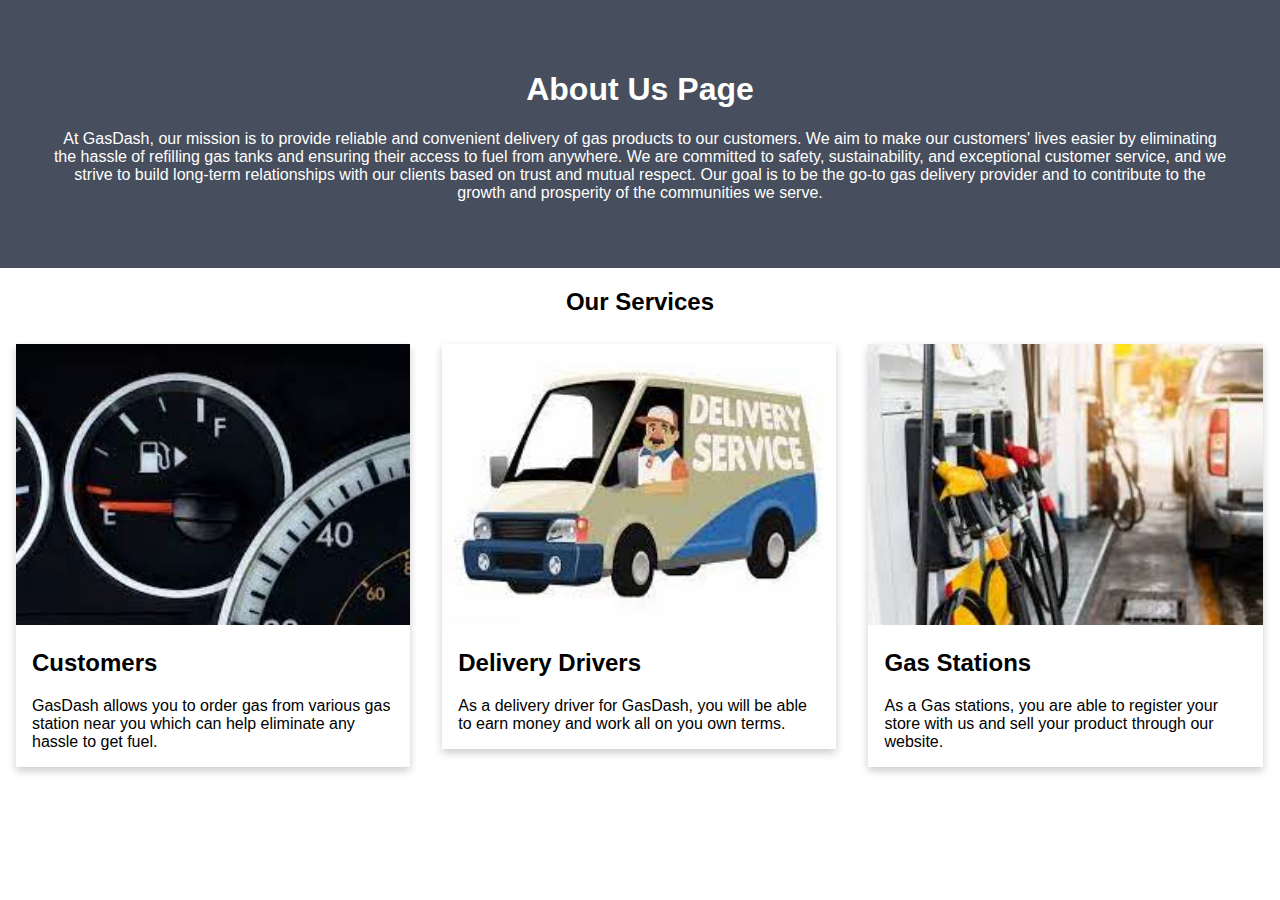
<file: about.html>
<!DOCTYPE html>
<html>
   <link rel="stylesheet" type="text/css" href="css/about.css">
<body>
  <div class="about-section">
  <h1>About Us Page</h1>
   <p>At GasDash, our mission is to provide reliable and convenient delivery of gas products to our customers. We aim to make our customers' lives easier by eliminating the hassle of refilling gas tanks and ensuring their access to fuel from anywhere. We are committed to safety, sustainability, and exceptional customer service, and we strive to build long-term relationships with our clients based on trust and mutual respect. Our goal is to be the go-to gas delivery provider and to contribute to the growth and prosperity of the communities we serve.</p>
</div>

<h2 style="text-align:center">Our Services</h2>
<div class="row">
  <div class="column">
    <div class="card">
      <img src="img/gastank.jpg" width="100%">
      <div class="container">
        <h2>Customers</h2>
        <p>GasDash allows you to order gas from various gas station near you which can help eliminate any hassle to get fuel.</p>
      </div>
    </div>
  </div>

  <div class="column">
    <div class="card">
      <img src="img/delivery.jpg" width="100%">
      <div class="container">
        <h2>Delivery Drivers</h2>
        <p>As a delivery driver for GasDash, you will be able to earn money and work all on you own terms.</p>
      </div>
    </div>
  </div>

  <div class="column">
    <div class="card">
      <img src="img/gasstation.jpg" width="100%">
      <div class="container">
        <h2>Gas Stations</h2>
        <p>As a Gas stations, you are able to register your store with us and sell your product through our website.</p>
      </div>
    </div>
  </div>
</div>
</body>
</html>
</file>
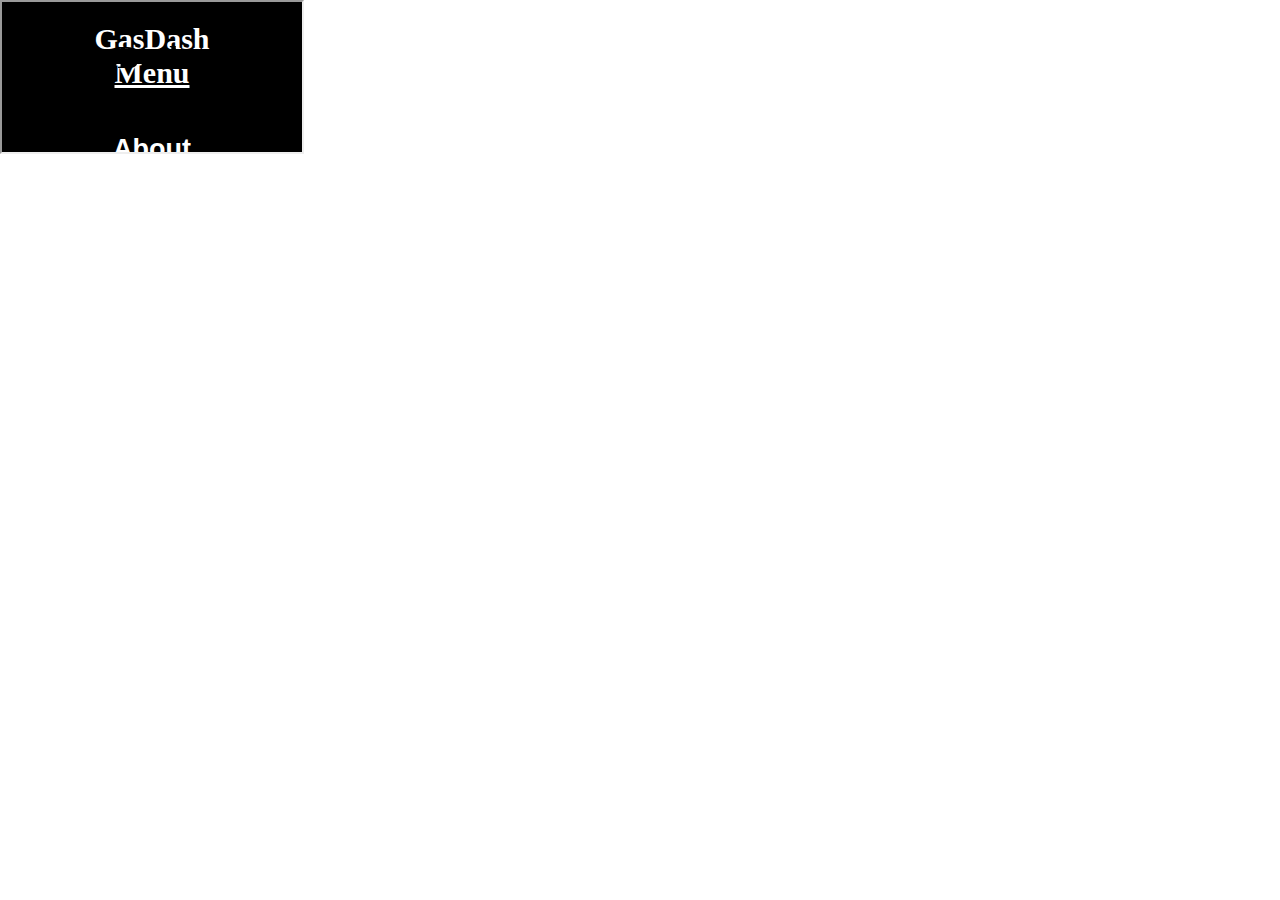
<file: home.html>
<!DOCTYPE HTML>
<html>
  <head>
    <title>GasDash</title>
    <link rel="icon" type="image/png" sizes="192x192" href="img/favicon.png" />
    <meta charset="utf-8" />
    <meta name="viewport" content="width=device-width" />
    <!--<script src="js/index.js"></script>-->
    <script src='js/menu.js'></script>
    <link rel="stylesheet" type="text/css" href="css/home.css" />
  </head>
  <iframe id='sidebar' src='sidebar.html'></iframe> <!-- Sidebar -->
  <body>
    <!-- Page Content -->
    <div id='page'>
      <!-- Header -->
      <div id='header'>
        <!-- Hamburger icon -->
        <div class='container' onclick="toggle(true);">
          <div class='bar1'></div>
          <div class='bar2'></div>
          <div class='bar3'></div>
        </div>
        <h1 id='name'>GasDash</h1>
      </div>
      <!-- Map -->
      <div id='map'>
      </div>
    </div>
    <!-- The actual page content (shifts to the right when menu is opened) -->

    <!-- The menu (expands and collapses)
    <div id="menu">
      <h1>GasDash <br />Menu</h1>
      <!-- Menu: enter filename for "about" page
      <a href="about.html">
        <button class="menuBtns"><h2>About</h2></button>
      </a>
      <!-- Menu: enter filename for "become a driver" page
      <a href="becomeDriver.html">
        <button class="menuBtns"><h2>Become a Driver</h2></button>
      </a>
      <!-- Menu: enter filename for "order gas" page 
      <a href="order.html">
        <button class="menuBtns"><h2>Order Gas</h2></button>
      </a>
      <!-- Menu: enter filename for "support" page 
      <a href="support.html">
        <button class="menuBtns"><h2>Support</h2></button>
      </a>
      <div id="filler">
        <h3>
          <a href="login.html" style="color: red">Log in</a> or
          <a href="signup.html" style="color: red">Sign up</a>
        </h3>
      </div>
    </div> -->
  </body>
</html>
</file>
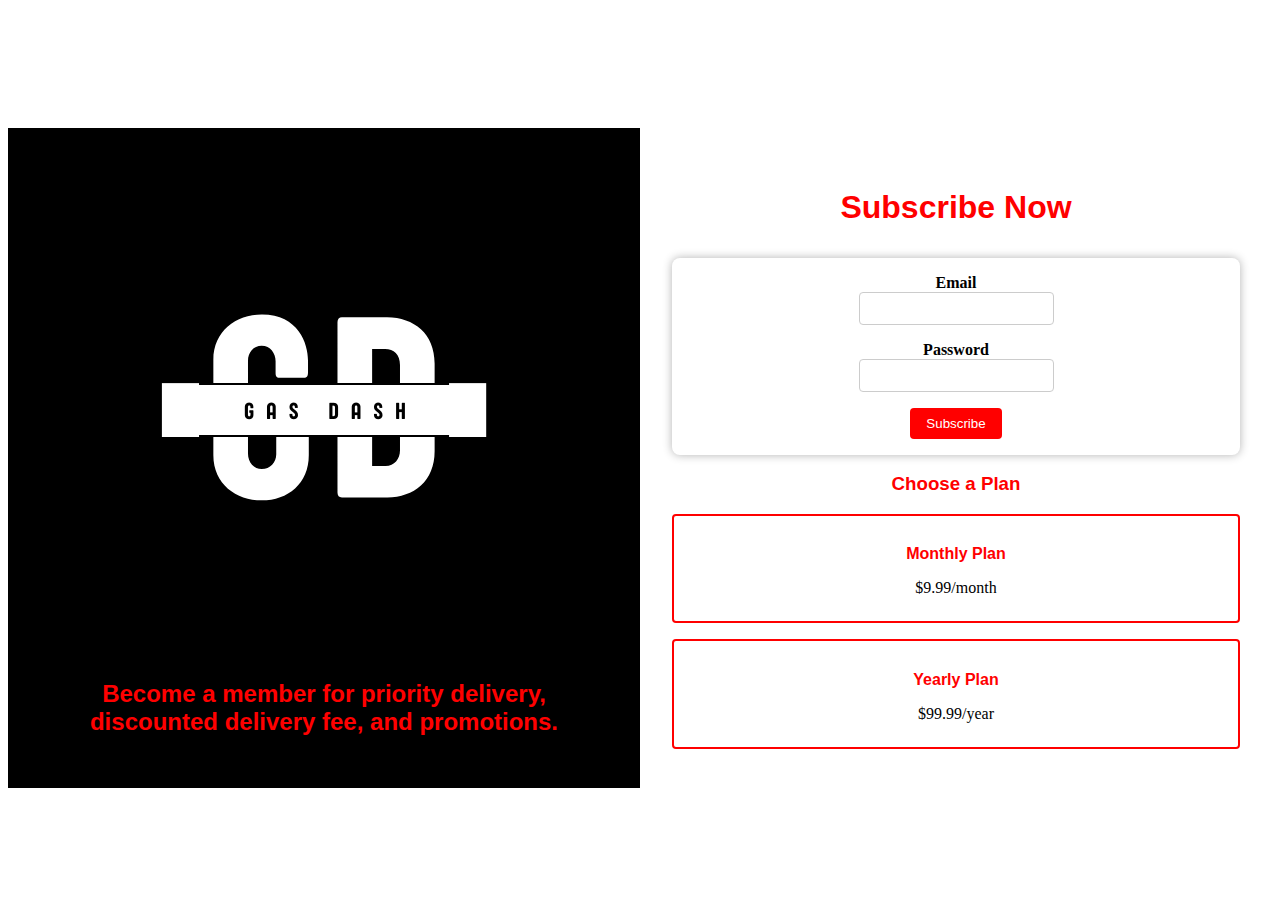
<file: membership.html>
<!DOCTYPE html>
<html lang="en">
<head>
  <meta charset="UTF-8">
  <meta name="viewport" content="width=device-width, initial-scale=1.0">
  <title>Memberhsip Page</title>
  <link rel="stylesheet" type="text/css" href="css/membership.css">
</head>
<body>
  <div class="container">
    <div class="left-column">
      <img src="img/logo2.png" alt="Gas Dash Logo">
      <h2>Become a member for priority delivery, discounted delivery fee, and promotions.</h2>
      
    </div>
    <div class="right-column">
      <h1>Subscribe Now</h1>
      <form>
        <label for="email">Email</label>
        <input type="email" id="email" name="email" required>
        <label for="password">Password</label>
        <input type="password" id="password" name="password" required>
        <button type="submit">Subscribe</button>
      </form>
      <div class="price-plans">
        <h3>Choose a Plan</h3>
        <div class="plan">
          <h4>Monthly Plan</h4>
          <p>$9.99/month</p>
        </div>
        <div class="plan">
          <h4>Yearly Plan</h4>
          <p>$99.99/year</p>
        </div>
      </div>
    </div>
  </div>
</body>
</html>
</file>
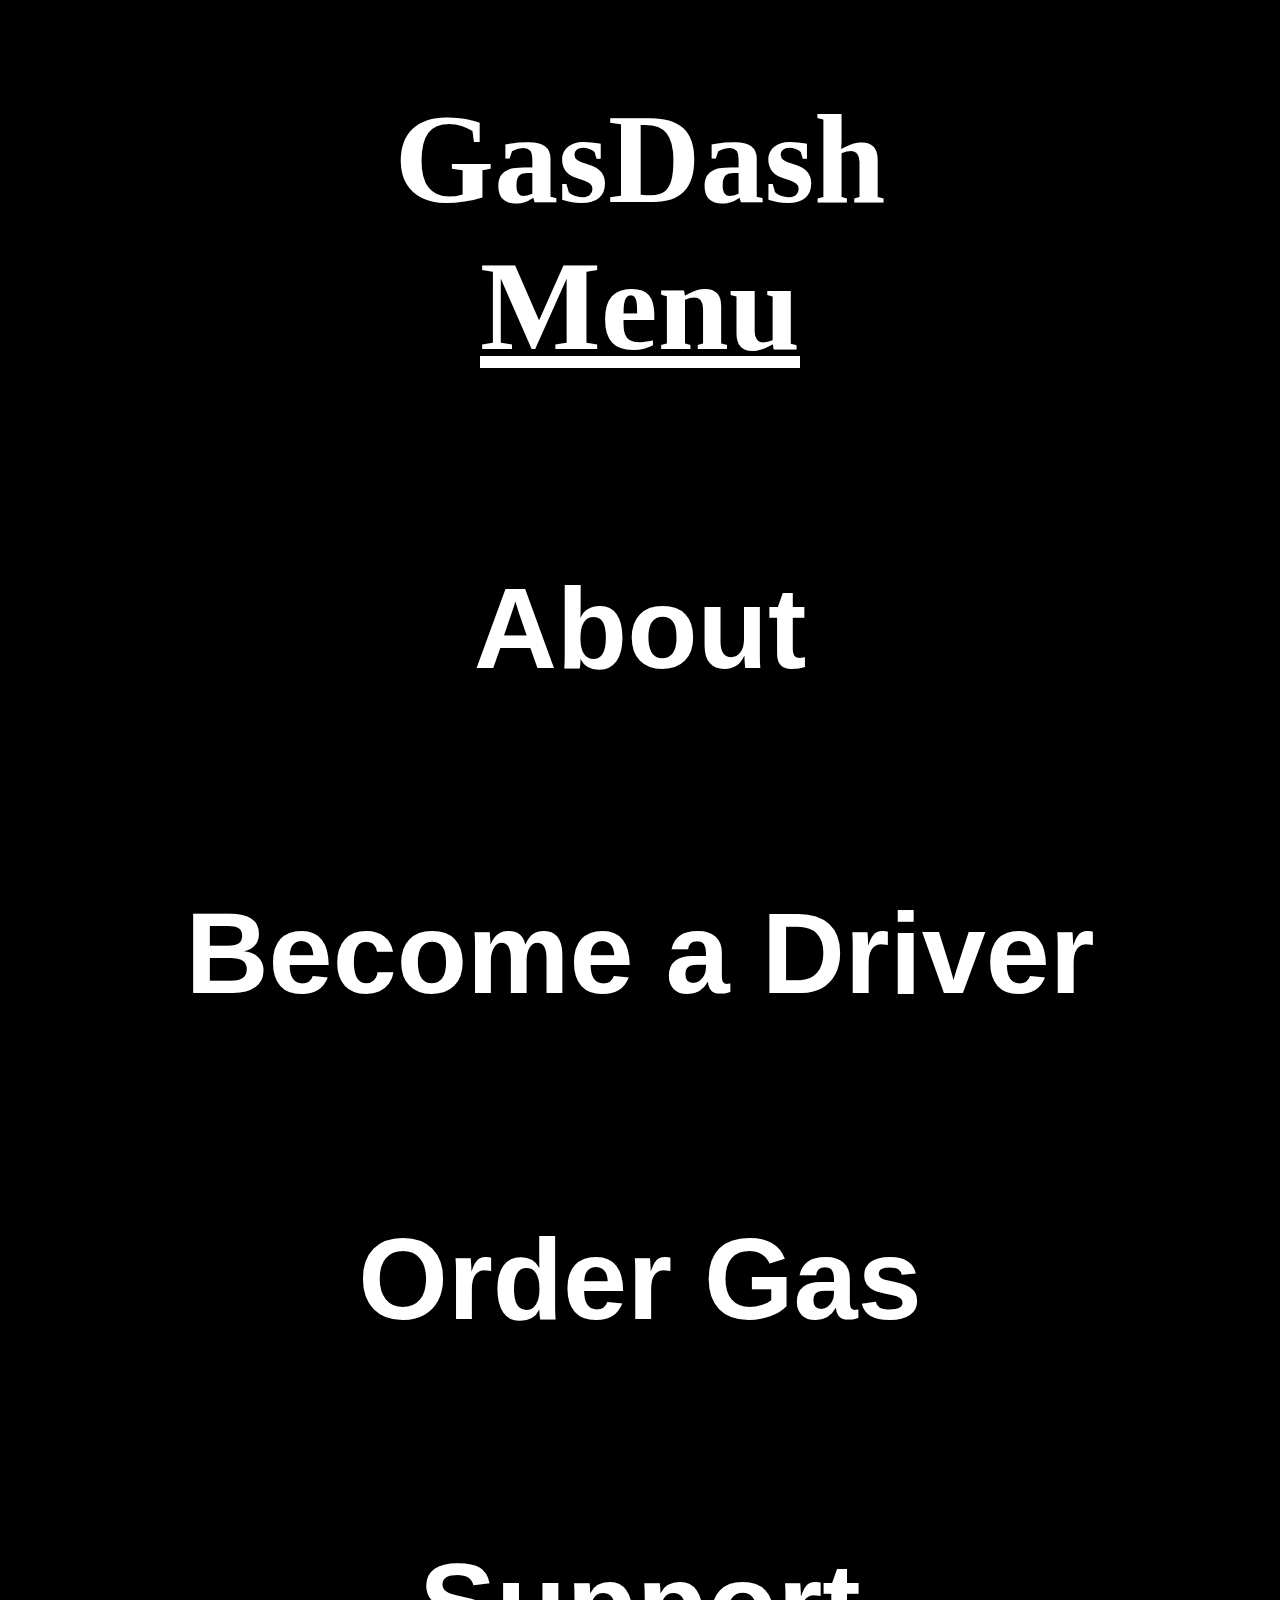
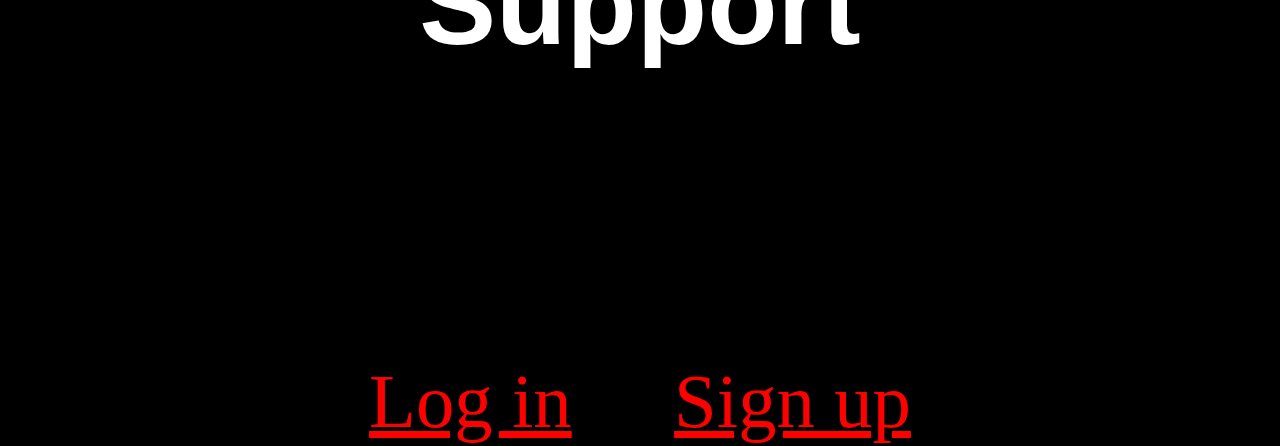
<file: sidebar.html>
<!DOCTYPE HTML>
<html>
    <head>
        <link rel='stylesheet' type='text/css' href='css/sidebar.css'>
    </head>
    <body>
        <nav>
            <base target='_parent'>
            <h1>GasDash<br><u>Menu</u></h1>
            <a href='about.html'><button><h2>About</h2></button>
            <a href='#'><button><h2>Become a Driver</h2></button>
            <a href='#'><button><h2>Order Gas</h2></button>
            <a href='#'><button><h2>Support</h2></button>
            <div id='bottom'>
                <a href='login.html' style='color: red'>Log in</a> or
                <a href='signup.html' style='color: red'>Sign up</a>
            </div>
        </nav>
    </body>
</html>
</file>
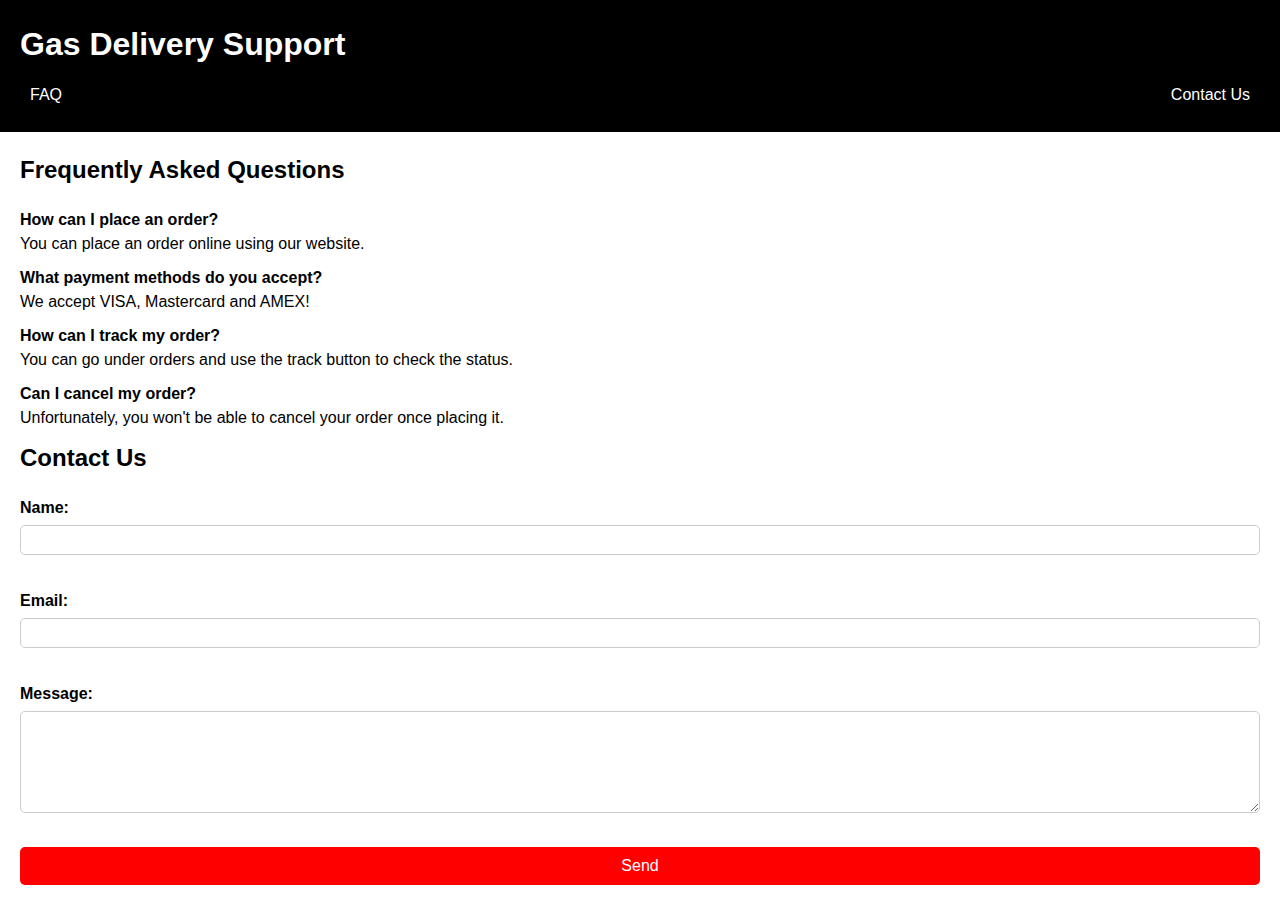
<file: support.html>
<!DOCTYPE html>
<html>
<link rel="stylesheet" type="text/css" href="css/support.css">
<head>
	<title>Gas Delivery Support</title>
</head>
<body>
	<header>
		<h1>Gas Delivery Support</h1>
		<nav> <!Links that can direct you to the FAQ and Contact>
			<a href="#faq">FAQ</a>
			<a href="#contact">Contact Us</a>
		</nav>
	</header>
	<main>
		<section id="faq">
			<h2>Frequently Asked Questions</h2>
			<dl>
				<dt>How can I place an order?</dt>
				<dd>You can place an order online using our website.</dd>
				<dt>What payment methods do you accept?</dt>
				<dd>We accept VISA, Mastercard and AMEX!</dd>
				<dt>How can I track my order?</dt>
				<dd>You can go under orders and use the track button to check the status.</dd>
				<dt>Can I cancel my order?</dt>
				<dd>Unfortunately, you won't be able to cancel your order once placing it.</dd>
				
			</dl>
		</section>
		<section id="contact">
			<h2>Contact Us</h2> <!Form that users can use to contact us>
			<form>
				<label for="name">Name:</label>
				<input type="text" id="name" name="name" required><br>

				<label for="email">Email:</label>
				<input type="email" id="email" name="email" required><br>

				<label for="message">Message:</label>
				<textarea id="message" name="message" rows="5" required></textarea><br>

				<input type="submit" value="Send">
			</form>
		</section>
	</main>
</body>
</html>
</file>
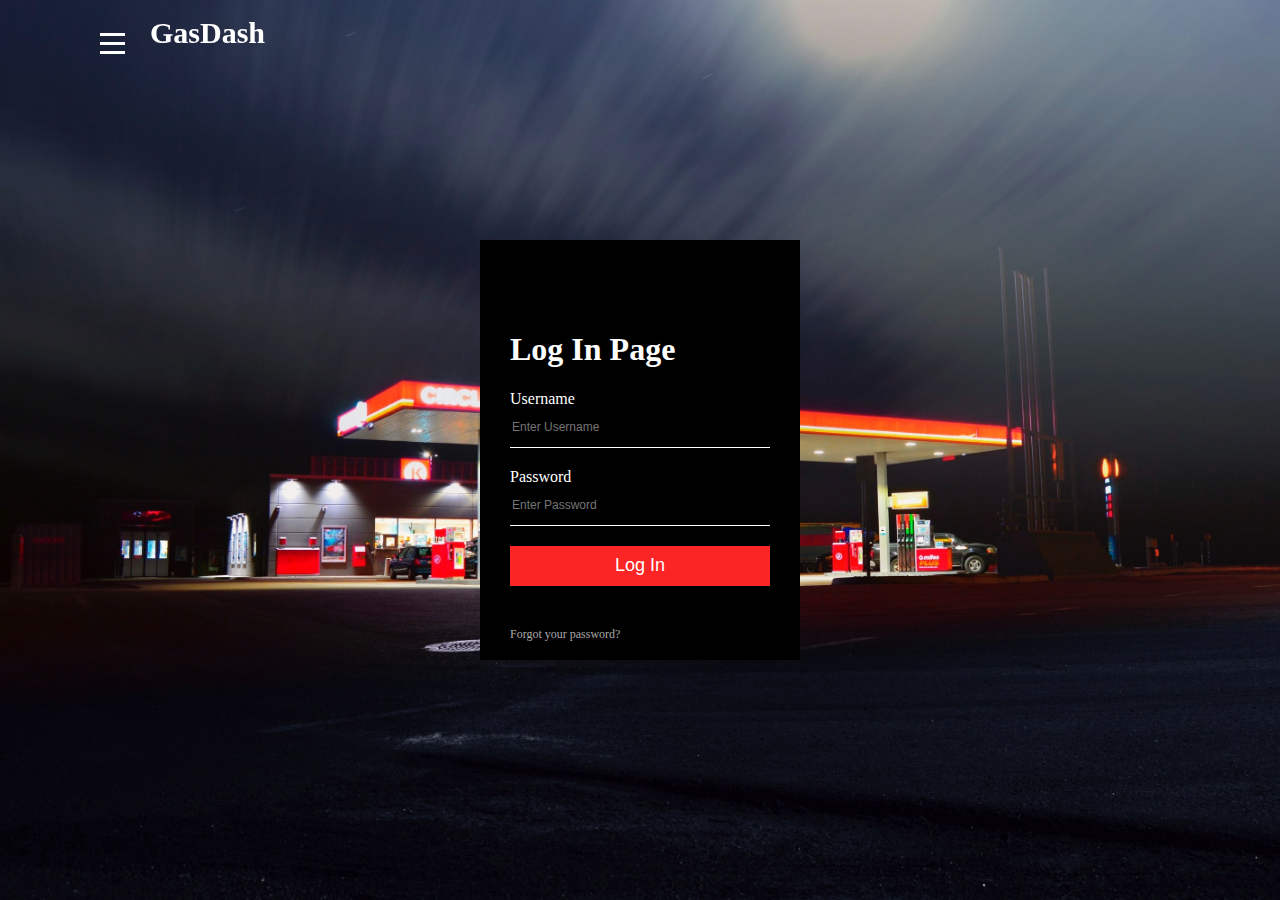
<file: login files/login.html>
<html>
  <head>
    <title>GasDash</title>
    <link rel="stylesheet" type="text/css" href="css/login.css" />
    <link rel="icon" type="image/png" sizes="192x192" href="img/favicon.png" />
    <script src="js/scripts.js"></script>
    <link rel="stylesheet" type="text/css" href="css/menu.css" />
    <body>
      <!-- The actual page content (parts that shift to the right when menu is opened) -->
      <div id="page">
        <header id="header">
          <div class="container" onclick="myFunction(this); toggle('login');">
            <div class="bar1"></div>
            <div class="bar2"></div>
            <div class="bar3"></div>
          </div>
          <h1 class="logo" formaction="index.html">GasDash</h1>
          <nav class="navigation">
            <form>
              <button class="Login" id="btnlogin" formaction="login.html">
                Log in
              </button>
              <button class="Signup" formaction="signup.html">Sign up</button>
            </form>
          </nav>
        </header>
        <div class="wrapper">
          <div class="loginForm">
            <h1>Log In Page</h1>
            <form action= "login.php" method="post">
              <label for="username">Username</label>
              <!-- added IDs to the inputs -->
              <input
                id="username"
                type="text"
                placeholder="Enter Username"
                name="username"
                required
              />
              <label for="password">Password</label>
              <input
                id="password"
                type="password"
                placeholder="Enter Password"
                name="password"
                required
              />
              <input type="submit" name="" value="Log In" /><br /><br />
              <a href="#">Forgot your password?</a><br />
            </form>
          </div>
        </div>
      </div>
      <!-- The menu (expands and collapses) -->
      <div id="menu">
        <h1>GasDash <br />Menu</h1>
        <!-- Menu: enter filename for "about" page -->
        <a href="about.html">
          <button class="menuBtns"><h2>About</h2></button>
        </a>
        <!-- Menu: enter filename for "become a driver" page -->
        <a href="becomeDriver.html">
          <button class="menuBtns"><h2>Become a Driver</h2></button>
        </a>
        <!-- Menu: enter filename for "order gas" page -->
        <a href="order.html">
          <button class="menuBtns"><h2>Order Gas</h2></button>
        </a>
        <!-- Menu: enter filename for "support" page -->
        <a href="support.html">
          <button class="menuBtns"><h2>Support</h2></button>
        </a>
        <div id="filler">
          <h3>
            <a href="login.html" style="color: red">Log in</a> or
            <a href="signup.html" style="color: red">Sign up</a>
          </h3>
        </div>
      </div>
    </body>
  </head>
</html>
</file>
<file: css/about.css>
body {
  font-family: Arial, Helvetica, sans-serif;
  margin: 0;
}

html {
  box-sizing: border-box;
}

*, *:before, *:after {
  box-sizing: inherit;
}

.column {
  float: left;
  width: 33.3%;
  margin-bottom: 16px;
  padding: 0 8px;
}

.card {
  box-shadow: 0 4px 8px 0 rgba(0, 0, 0, 0.2);
  margin: 8px;
}

.about-section {
  padding: 50px;
  text-align: center;
  background-color: #474e5d;
  color: white;
}

.container {
  padding: 0 16px;
}

.container::after, .row::after {
  content: "";
  clear: both;
  display: table;
}

@media screen and (max-width: 650px) {
  .column {
    width: 100%;
    height: 100%;
    display: block;
  }
}
</file>
<file: css/home.css>
html,
body {
    min-height: 100%;
}

body {
    margin: 0;
    padding: 0;
}

:root {
    --primary-color: rgb(0, 0, 0);
    --hover-color: lightgray;
    --alt-text-color: white;
}

#header {
    position: fixed;
    left: 0%;
    top: 0%;
    height: 12.5%;
    width: 100%;
    transition: 0.5s;
}

#page {
    position: fixed;
    left: 0%;
    transition: 0.5s;
    width: 100%;
    height: 100%;
    background-size: cover;
}

#toggle-wrapper {
    position: fixed;
    height: 12.5%;
    left: 0%;
    top: 0%;
    transition: 0.5s;
}

#toggle {
    position: relative;
    left: 27.5%;
    top: 20.5%;
    width: 80%;
    height: 35%;
    transition: 0.5s;
}

#toggle-wrapper:hover {
    cursor: pointer;
}

#name {
    position: fixed;
    left: 5%;
    top: 2%;
    transition: 0.5s;
}
</file>
<file: css/membership.css>
/* Set the background color of the page */
body {
    background-color: white;
    color: black;
  }
  
  /* Set the font style for the headings */
  h1, h2, h3, h4 {
    font-family: Arial, sans-serif;
    color: red;
  }
  
  /* Style the container for the page content */
  .container {
    display: flex;
    justify-content: center;
    align-items: center;
    height: 100vh;
  }
  
  /* Style the left column */
  .left-column {
    flex: 1;
    text-align: center;
    background-color: black;
    color: white;
    padding: 2rem;
    position: relative;
    margin-top: 0;
  }
  .left-column h2 {
    margin-top: 0; /* Add this line to remove the top margin */
  }
  
  /* Style the Gas Dash logo */
  .left-column img {
    max-width: 100%;
    height: auto;
    margin: 0 auto 16px;
  }
  
  
  /* Style the right column */
  .right-column {
    flex: 1;
    text-align: center;
    padding: 2rem;
    padding-left: 32px; 
  }
  
  /* Style the form */
  form {
    display: flex;
    flex-direction: column;
    align-items: center;
    background-color: white;
    padding: 1rem;
    border-radius: 0.5rem;
    box-shadow: 0 0 10px rgba(0, 0, 0, 0.3);
    margin-top: 32px; 

  }
  
  /* Style the labels and input fields */
  label {
    font-weight: bold;
  }
  
  input[type="email"], input[type="password"] {
    padding: 8px;
    margin-bottom: 16px;
    border: 1px solid #ccc; 
    border-radius: 4px;
  }
  
  button[type="submit"] {
    background-color: red;
    color: white;
    padding: 8px 16px;
    border: none;
    border-radius: 4px;
    cursor: pointer;
  }
  
  /* Style the price plans */
  .price-plans {
    margin-top: 32px;
    text-align: center;
    margin-top: 16px;
  }
  .plan {
    margin-top: 16px;
    padding: 8px;
    border: 2px solid red;
    border-radius: 4px;
    cursor: pointer; 
    
  }
  
  .plan:hover,
  .plan:focus,
  .plan:active {
    background-color: #f5f5f5;
    outline: none;
  }
  
  .plan.selected {
    background-color: red;
    color: white;
  }

  .plan h4 {
    margin-bottom: 8px;
  }
</file>
<file: css/sidebar.css>
body {
    position: absolute;
    left: 0%;
    margin-left: 0;
    margin-top: 0;
    height: 100%;
    width: 100%;
    background-color: black;
    border: none;
}
nav h1 {
    color: white;
    text-align: center;
    position: relative;
    height: auto;
    width: 100%;
    font-size: 10vw;
    
}
nav button {
    position: relative;
    left: 0;
    width: 100%;
    height: auto;
    background-color: transparent;
    color: white;
    border: 0;
    font-size: 6vw;
    transition: 5ms;
}
nav button:hover {
    background-color: lightgray;
    color: black;
}
#bottom {
    position: relative;
    margin-top: 15%;
    font-size: larger;
    text-align: center;
    font-size: 6vw;
}
</file>
<file: css/support.css>
/* Body styles */
body {
  font-family: Arial, Helvetica, sans-serif;
  font-size: 16px;
  line-height: 1.5;
  margin: 0;
  padding: 0;
}

/* Header styles */
header {
  background-color: #000000;
  color: #fff;
  padding: 20px;
  align-items: center;
}

h1 {
  margin: 0;
}

nav {
  display: flex;
  justify-content: space-between;
  align-items: center;
  margin-top: 10px;
}

nav a {
  color: #fff;
  text-decoration: none;
  padding: 5px 10px;
}

nav a:hover {
  background-color: #fff;
  color: #ffc107;
}

/* Main styles */
main {
  margin: 20px;
}

h2 {
  font-size: 24px;
  margin-top: 0;
}

dl {
  margin: 0;
}

dt {
  font-weight: bold;
}

dd {
  margin-left: 0;
  margin-bottom: 10px;
}

form {
  display: flex;
  flex-direction: column;
  margin-top: 20px;
}

label {
  font-weight: bold;
  margin-bottom: 5px;
}

input[type="text"],
input[type="email"],
textarea {
  padding: 5px;
  margin-bottom: 10px;
  border-radius: 5px;
  border: 1px solid #ccc;
  font-size: 16px;
}

input[type="submit"] {
  background-color: #FF0000;
  color: #fff;
  padding: 10px;
  border: none;
  border-radius: 5px;
  font-size: 16px;
  cursor: pointer;
}

input[type="submit"]:hover {
  background-color: #fff;
  color: #0040a6;
}
</file>
<file: login files/css/login.css>
body {
	margin: 0;
	padding: 0;
	background: url(../img/jpgasstation.jpg);
	background-size: cover;
	background-position: center;


}

header {
	position: fixed;
	top: 0;
	left: 0;
	width: 100%;
	padding: 20px 100px;
	display: flex;
	justify-content: space-between;
	align-items: center;
	transition: 0.5s;
	z-index: 99;
}

.container {
	display: inline-block;
	cursor: pointer;
	margin-left: 0px;
	margin-top: 30px;
	position: absolute;
}

.bar1,
.bar2,
.bar3 {
	width: 25px;
	height: 3px;
	background-color: #fff;
	margin: 6px 0;
	transition: 0.4s;
}

/* Rotate first bar */
.change .bar1 {
	transform: translate(0, 9px) rotate(-45deg);
}

/* Fade out the second bar */
.change .bar2 {
	opacity: 0;
}

/* Rotate last bar */
.change .bar3 {
	transform: translate(0, -9px) rotate(45deg);
}

.logo {
	position: absolute;
	font-size: 30px;
	font-weight: bold;
	color: #fff;
	user-select: none;
	margin-left: 50px;
	margin-top: 30px;
}

.navigation .Login {
	position: absolute;
	width: 130px;
	height: 50px;
	background: transparent;
	border: 2px solid #fff;
	outline: none;
	border-radius: 6px;
	cursor: pointer;
	font-size: 1.1em;
	color: #fff;
	font-weight: 500;
	margin-left: 1500px;
	transform-origin: right;
	transition: .5s;
}

.navigation .Signup {
	position: absolute;
	width: 130px;
	height: 50px;
	background: transparent;
	border: 2px solid #fff;
	outline: none;
	border-radius: 6px;
	cursor: pointer;
	font-size: 1.1em;
	color: #fff;
	font-weight: 500;
	margin-left: 1650px;
	transform-origin: right;
	transition: .5s;
}

.navigation .Login:hover {
	color: #ffc107;
}

.navigation .Signup:hover {
	color: #ffc107;
}

.loginForm {
	width: 320px;
	height: 420px;
	background: #000;
	color: #fff;
	top: 50%;
	left: 50%;
	position: absolute;
	transform: translate(-50%, -50%);
	box-sizing: border-box;
	padding: 70px 30px;

}

.h1 {
	margin: 0;
	padding: 0 0 20px;
	text-align: left;
	font-size: 21px;

}

.loginForm p {
	margin: 0;
	padding: 0;
	font-weight: bold;

}

.loginForm input {
	width: 100%;
	margin-bottom: 20px;
}

.loginForm input[type="text"],
input[type="password"] {
	border: none;
	border-bottom: 1px solid #fff;
	background: transparent;
	outline: none;
	height: 40px;
	color: #fff;
	font-size: 12px;
}

.loginForm input[type="submit"] {
	border: none;
	outline: none;
	height: 40px;
	background: #fb2525;
	color: #fff;
	font-size: 18px;
	border: 20px;
}

.loginForm a {
	text-decoration: none;
	font-size: 12px;
	line-height: 20px;
	color: darkgrey;
}

.loginForm a:hover {
	color: #ffc107;
}
</file>
<file: login files/css/menu.css>
:root {
    --primary-color: rgb(0, 0, 0);
    --hover-color: lightgray;
    --alt-text-color: white;
}

#menu {
    background-color: var(--primary-color);
    color: var(--alt-text-color);
    text-align: center;
    position: fixed;
    left: -25%;
    top: 0%;
    width: 25%;
    height: 100%;
    overflow-y: auto;
    transition: 0.5s;
}

.menuBtns {
    background-color: transparent;
    color: var(--alt-text-color);
    font-size: 100%;
    position: relative;
    left: 0%;
    width: 100%;
    height: auto;
    border: 0px;
}

.menuBtns:hover {
    background-color: var(--hover-color);
    color: black;
    cursor: pointer;
}

#filler {
    position: relative;
    font-size: larger;
    top: 15%;
}
</file>
